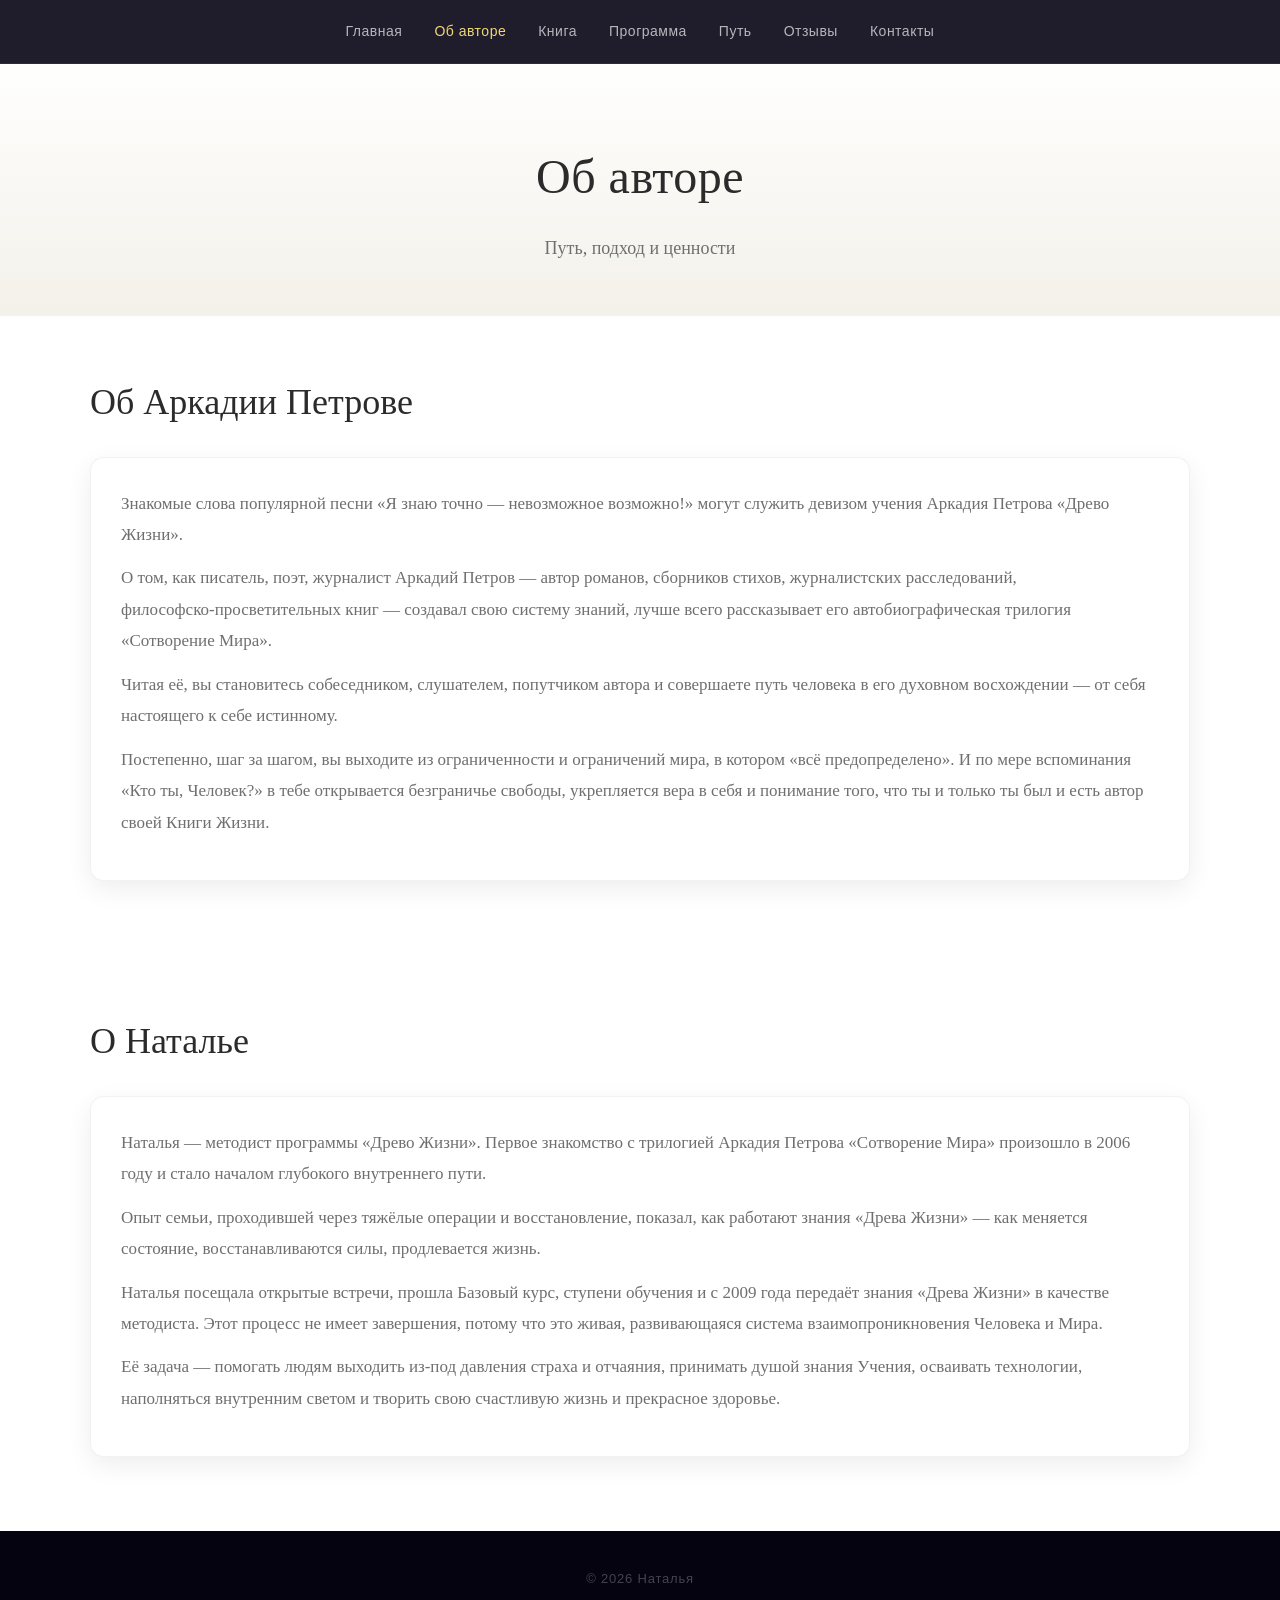
<file: about.html>
<!DOCTYPE html>
<html lang="ru">
<head>
	<meta charset="UTF-8">
	<meta name="viewport" content="width=device-width, initial-scale=1.0">
	<title>Об авторе</title>
	<link rel="stylesheet" href="style.css">
</head>
<body>

<nav>
	<a href="index.html">Главная</a>
	<a href="about.html" aria-current="page">Об авторе</a>
	<a href="book.html">Книга</a>
	<a href="program.html">Программа</a>
	<a href="story.html">Путь</a>
	<a href="reviews.html">Отзывы</a>
	<a href="contacts.html">Контакты</a>
</nav>

<header>
	<h1>Об авторе</h1>
	<p>Путь, подход и ценности</p>
</header>

<div class="container section">
	<h2>Об Аркадии Петрове</h2>
	<div class="card">
		<p>Знакомые слова популярной песни «Я знаю точно — невозможное возможно!» могут служить девизом учения Аркадия Петрова «Древо Жизни».</p>
		<p>О том, как писатель, поэт, журналист Аркадий Петров — автор романов, сборников стихов, журналистских расследований, философско‑просветительных книг — создавал свою систему знаний, лучше всего рассказывает его автобиографическая трилогия «Сотворение Мира».</p>
		<p>Читая её, вы становитесь собеседником, слушателем, попутчиком автора и совершаете путь человека в его духовном восхождении — от себя настоящего к себе истинному.</p>
		<p>Постепенно, шаг за шагом, вы выходите из ограниченности и ограничений мира, в котором «всё предопределено». И по мере вспоминания «Кто ты, Человек?» в тебе открывается безграничье свободы, укрепляется вера в себя и понимание того, что ты и только ты был и есть автор своей Книги Жизни.</p>
	</div>
</div>

<div class="container section">
	<h2>О Наталье</h2>
	<div class="card">
		<p>Наталья — методист программы «Древо Жизни». Первое знакомство с трилогией Аркадия Петрова «Сотворение Мира» произошло в 2006 году и стало началом глубокого внутреннего пути.</p>
		<p>Опыт семьи, проходившей через тяжёлые операции и восстановление, показал, как работают знания «Древа Жизни» — как меняется состояние, восстанавливаются силы, продлевается жизнь.</p>
		<p>Наталья посещала открытые встречи, прошла Базовый курс, ступени обучения и с 2009 года передаёт знания «Древа Жизни» в качестве методиста. Этот процесс не имеет завершения, потому что это живая, развивающаяся система взаимопроникновения Человека и Мира.</p>
		<p>Её задача — помогать людям выходить из‑под давления страха и отчаяния, принимать душой знания Учения, осваивать технологии, наполняться внутренним светом и творить свою счастливую жизнь и прекрасное здоровье.</p>
	</div>
</div>

<footer>
	© 2026 Наталья
</footer>

</body>
</html>
</file>
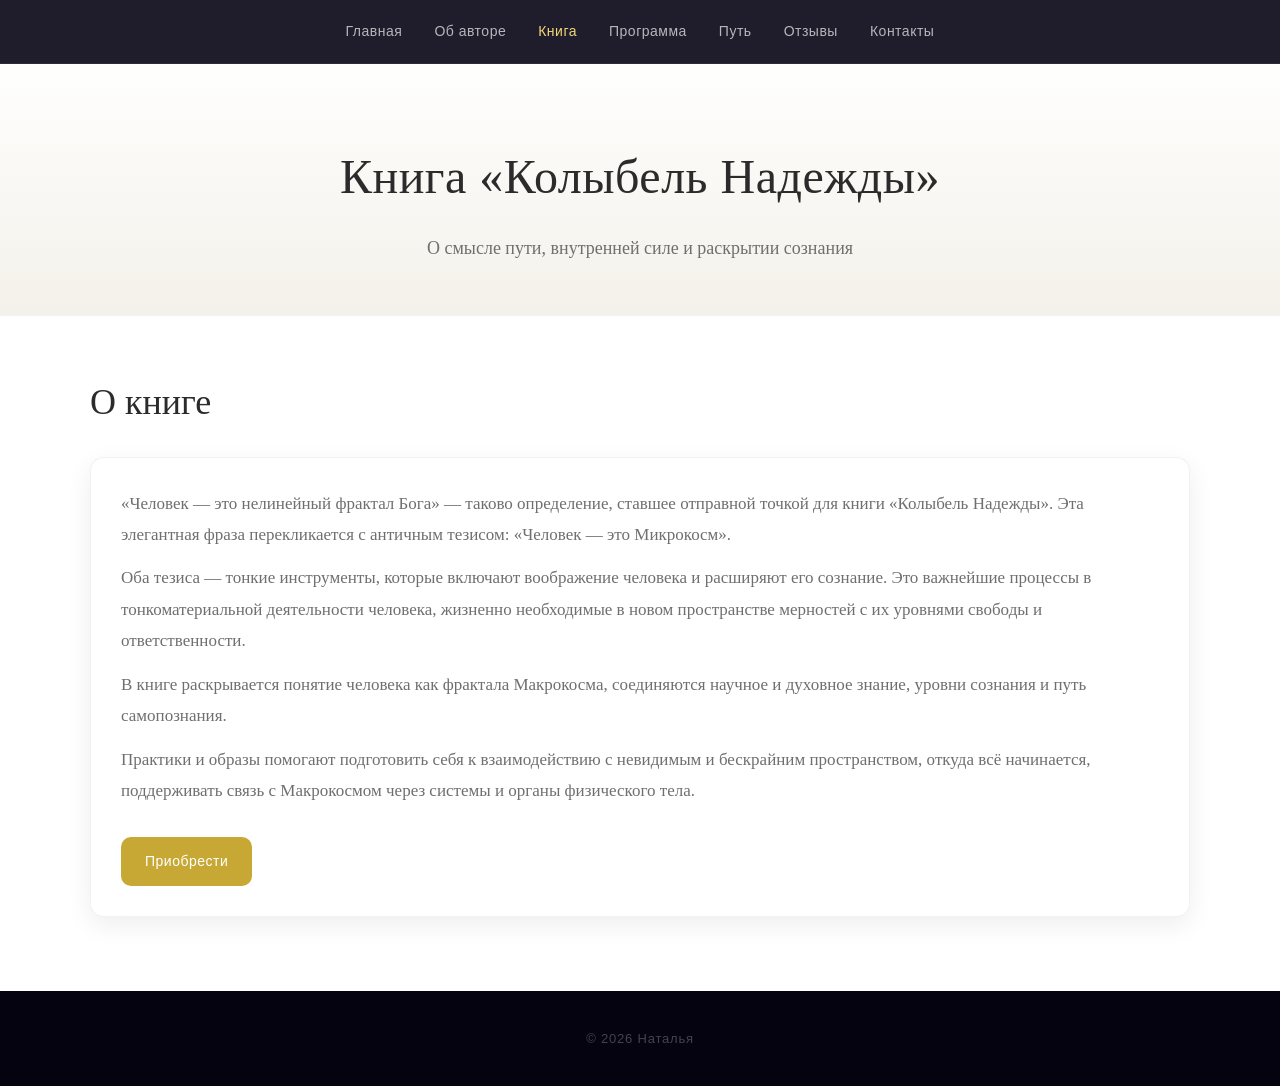
<file: book.html>
<!DOCTYPE html>
<html lang="ru">
<head>
	<meta charset="UTF-8">
	<meta name="viewport" content="width=device-width, initial-scale=1.0">
	<title>Книга «Колыбель Надежды»</title>
	<link rel="stylesheet" href="style.css">
</head>
<body>

<nav>
	<a href="index.html">Главная</a>
	<a href="about.html">Об авторе</a>
	<a href="book.html" aria-current="page">Книга</a>
	<a href="program.html">Программа</a>
	<a href="story.html">Путь</a>
	<a href="reviews.html">Отзывы</a>
	<a href="contacts.html">Контакты</a>
</nav>

<header>
	<h1>Книга «Колыбель Надежды»</h1>
	<p>О смысле пути, внутренней силе и раскрытии сознания</p>
</header>

<div class="container section">
	<h2>О книге</h2>
	<div class="card">
		<p>«Человек — это нелинейный фрактал Бога» — таково определение, ставшее отправной точкой для книги «Колыбель Надежды». Эта элегантная фраза перекликается с античным тезисом: «Человек — это Микрокосм».</p>
		<p>Оба тезиса — тонкие инструменты, которые включают воображение человека и расширяют его сознание. Это важнейшие процессы в тонкоматериальной деятельности человека, жизненно необходимые в новом пространстве мерностей с их уровнями свободы и ответственности.</p>
		<p>В книге раскрывается понятие человека как фрактала Макрокосма, соединяются научное и духовное знание, уровни сознания и путь самопознания.</p>
		<p>Практики и образы помогают подготовить себя к взаимодействию с невидимым и бескрайним пространством, откуда всё начинается, поддерживать связь с Макрокосмом через системы и органы физического тела.</p>
		<a href="contacts.html" class="button">Приобрести</a>
	</div>
</div>

<footer>
	© 2026 Наталья
</footer>

</body>
</html>
</file>
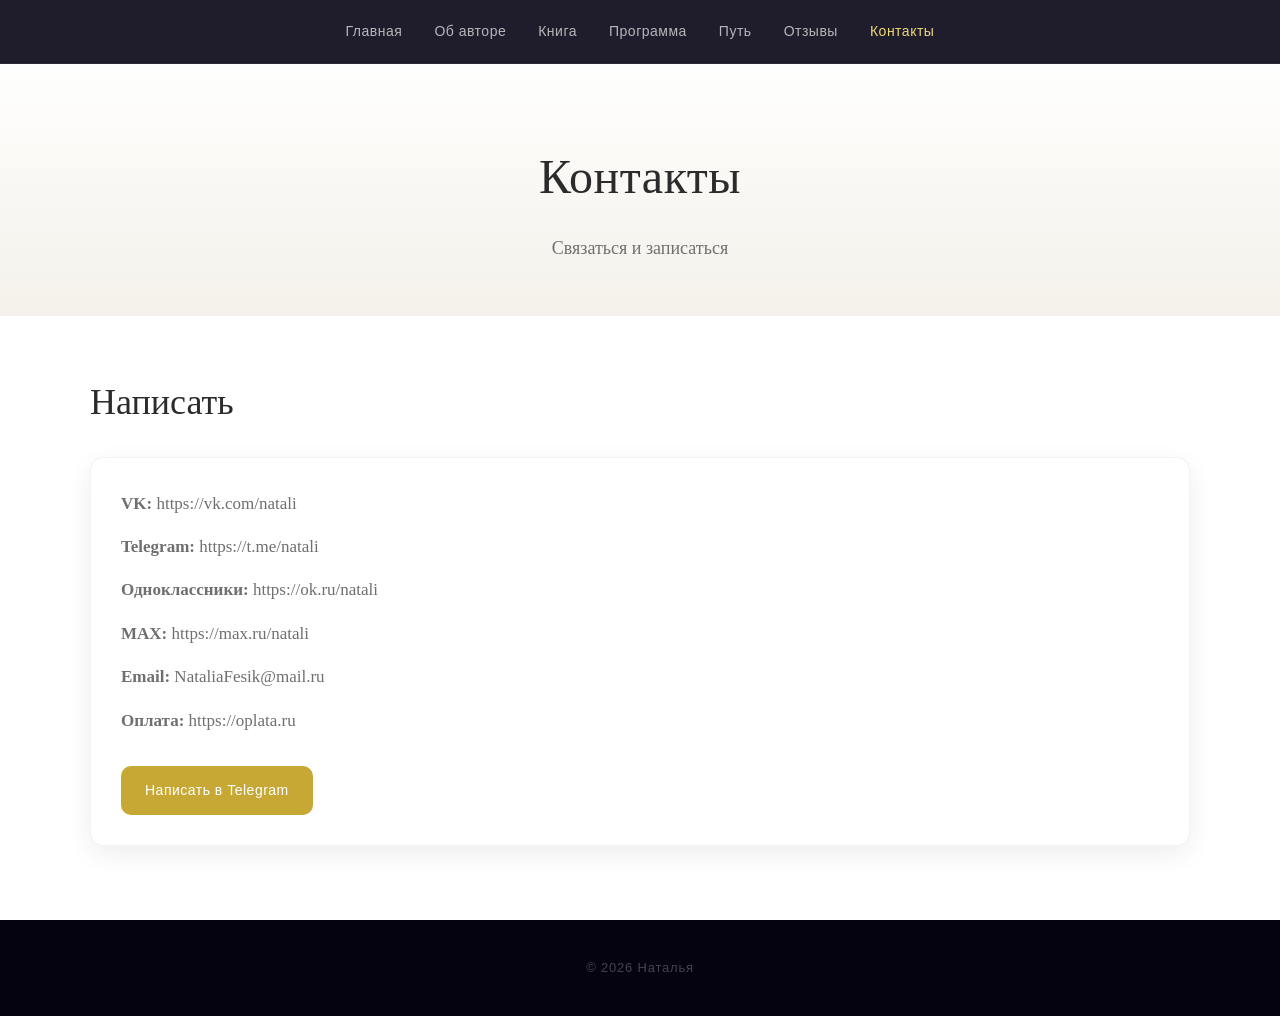
<file: contacts.html>
<!DOCTYPE html>
<html lang="ru">
<head>
	<meta charset="UTF-8">
	<meta name="viewport" content="width=device-width, initial-scale=1.0">
	<title>Контакты</title>
	<link rel="stylesheet" href="style.css">
</head>
<body>

<nav>
	<a href="index.html">Главная</a>
	<a href="about.html">Об авторе</a>
	<a href="book.html">Книга</a>
	<a href="program.html">Программа</a>
	<a href="story.html">Путь</a>
	<a href="reviews.html">Отзывы</a>
	<a href="contacts.html" aria-current="page">Контакты</a>
</nav>

<header>
	<h1>Контакты</h1>
	<p>Связаться и записаться</p>
</header>

<div class="container section">
	<h2>Написать</h2>
	<div class="card">
		<p><strong>VK:</strong> https://vk.com/natali</p>
		<p><strong>Telegram:</strong> https://t.me/natali</p>
		<p><strong>Одноклассники:</strong> https://ok.ru/natali</p>
		<p><strong>MAX:</strong> https://max.ru/natali</p>
		<p><strong>Email:</strong> NataliaFesik@mail.ru</p>
		<p><strong>Оплата:</strong> https://oplata.ru</p>
		<a href="https://t.me/natali" class="button">Написать в Telegram</a>
	</div>
</div>

<footer>
	© 2026 Наталья
</footer>

</body>
</html>
</file>
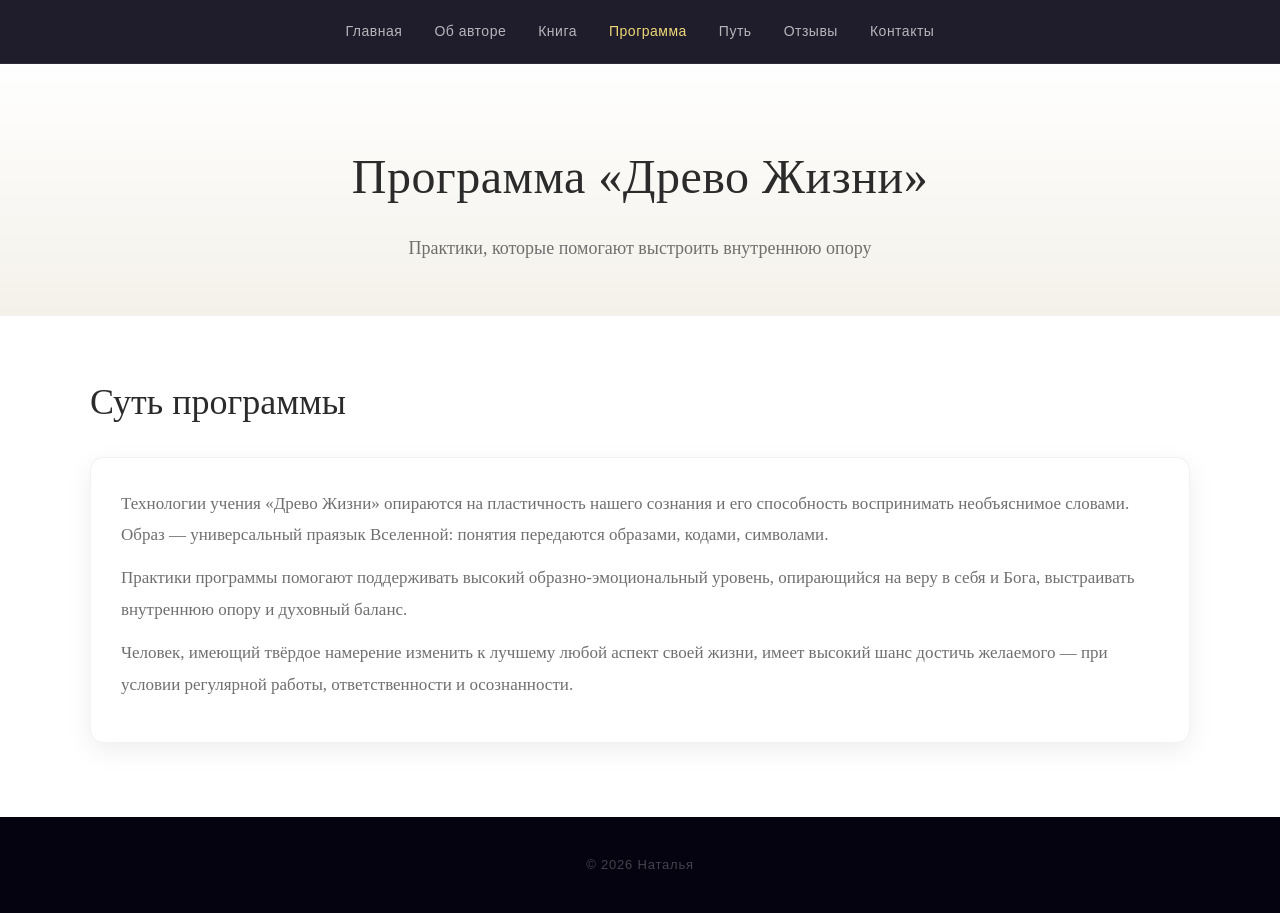
<file: program.html>
<!DOCTYPE html>
<html lang="ru">
<head>
	<meta charset="UTF-8">
	<meta name="viewport" content="width=device-width, initial-scale=1.0">
	<title>Программа «Древо Жизни»</title>
	<link rel="stylesheet" href="style.css">
</head>
<body>

<nav>
	<a href="index.html">Главная</a>
	<a href="about.html">Об авторе</a>
	<a href="book.html">Книга</a>
	<a href="program.html" aria-current="page">Программа</a>
	<a href="story.html">Путь</a>
	<a href="reviews.html">Отзывы</a>
	<a href="contacts.html">Контакты</a>
</nav>

<header>
	<h1>Программа «Древо Жизни»</h1>
	<p>Практики, которые помогают выстроить внутреннюю опору</p>
</header>

<div class="container section">
	<h2>Суть программы</h2>
	<div class="card">
		<p>Технологии учения «Древо Жизни» опираются на пластичность нашего сознания и его способность воспринимать необъяснимое словами. Образ — универсальный праязык Вселенной: понятия передаются образами, кодами, символами.</p>
		<p>Практики программы помогают поддерживать высокий образно‑эмоциональный уровень, опирающийся на веру в себя и Бога, выстраивать внутреннюю опору и духовный баланс.</p>
		<p>Человек, имеющий твёрдое намерение изменить к лучшему любой аспект своей жизни, имеет высокий шанс достичь желаемого — при условии регулярной работы, ответственности и осознанности.</p>
	</div>
</div>

<footer>
	© 2026 Наталья
</footer>

</body>
</html>
</file>
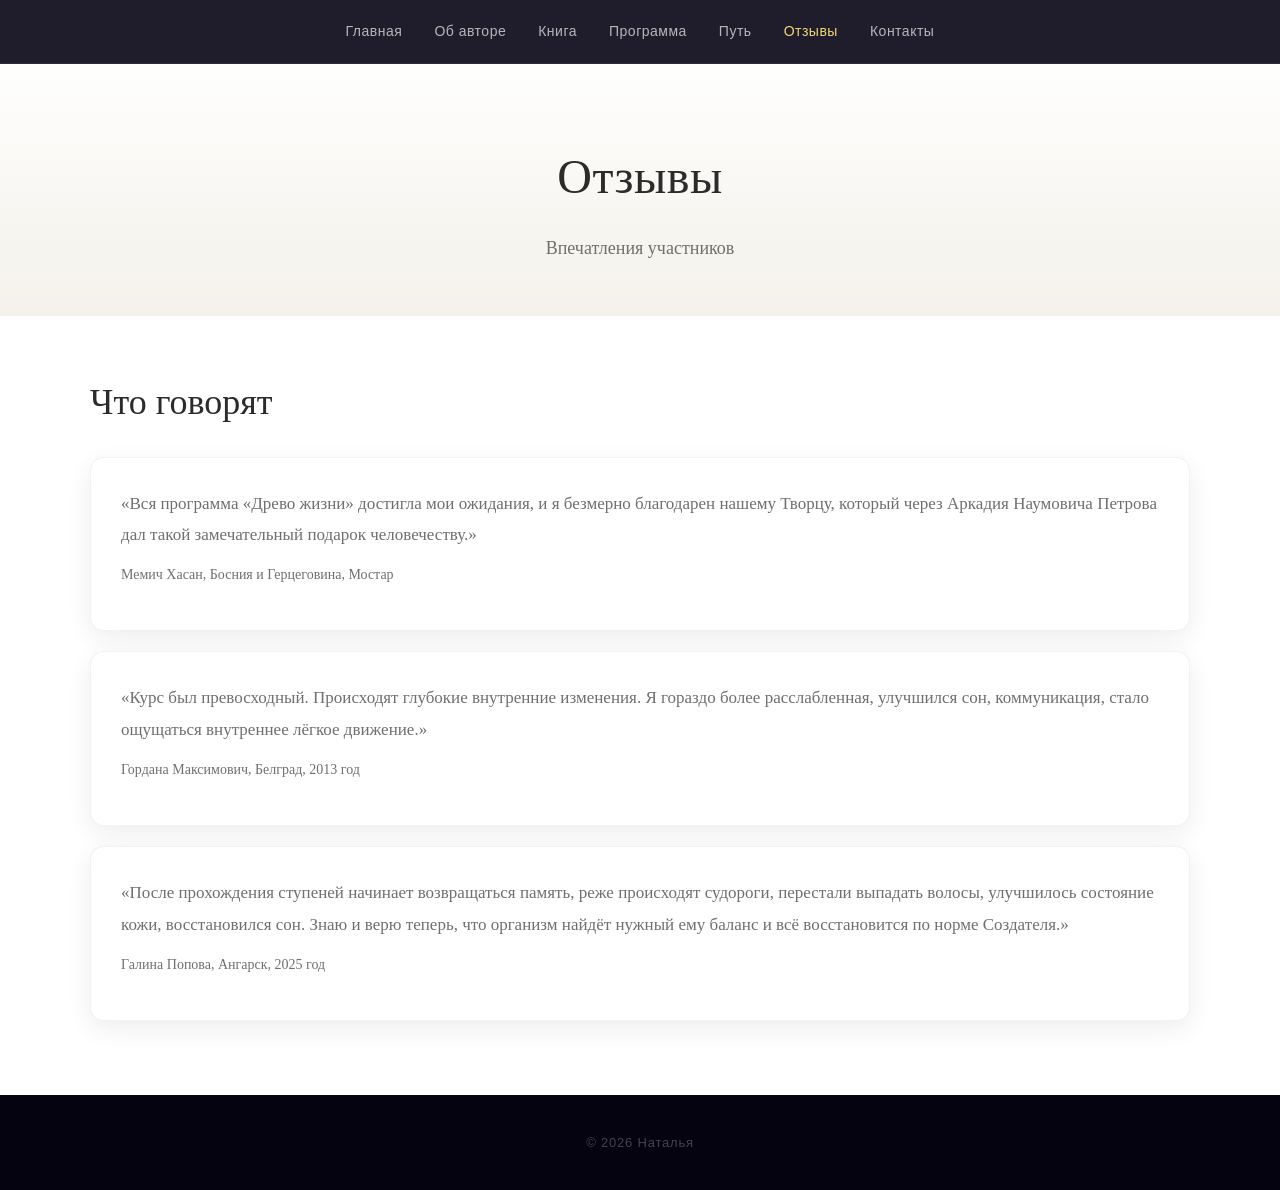
<file: reviews.html>
<!DOCTYPE html>
<html lang="ru">
<head>
	<meta charset="UTF-8">
	<meta name="viewport" content="width=device-width, initial-scale=1.0">
	<title>Отзывы</title>
	<link rel="stylesheet" href="style.css">
</head>
<body>

<nav>
	<a href="index.html">Главная</a>
	<a href="about.html">Об авторе</a>
	<a href="book.html">Книга</a>
	<a href="program.html">Программа</a>
	<a href="story.html">Путь</a>
	<a href="reviews.html" aria-current="page">Отзывы</a>
	<a href="contacts.html">Контакты</a>
</nav>

<header>
	<h1>Отзывы</h1>
	<p>Впечатления участников</p>
</header>

<div class="container section">
	<h2>Что говорят</h2>
	<div class="card">
		<p>«Вся программа «Древо жизни» достигла мои ожидания, и я безмерно благодарен нашему Творцу, который через Аркадия Наумовича Петрова дал такой замечательный подарок человечеству.»</p>
		<p class="small">Мемич Хасан, Босния и Герцеговина, Мостар</p>
	</div>
	<div class="card">
		<p>«Курс был превосходный. Происходят глубокие внутренние изменения. Я гораздо более расслабленная, улучшился сон, коммуникация, стало ощущаться внутреннее лёгкое движение.»</p>
		<p class="small">Гордана Максимович, Белград, 2013 год</p>
	</div>
	<div class="card">
		<p>«После прохождения ступеней начинает возвращаться память, реже происходят судороги, перестали выпадать волосы, улучшилось состояние кожи, восстановился сон. Знаю и верю теперь, что организм найдёт нужный ему баланс и всё восстановится по норме Создателя.»</p>
		<p class="small">Галина Попова, Ангарск, 2025 год</p>
	</div>
</div>

<footer>
	© 2026 Наталья
</footer>

</body>
</html>
</file>
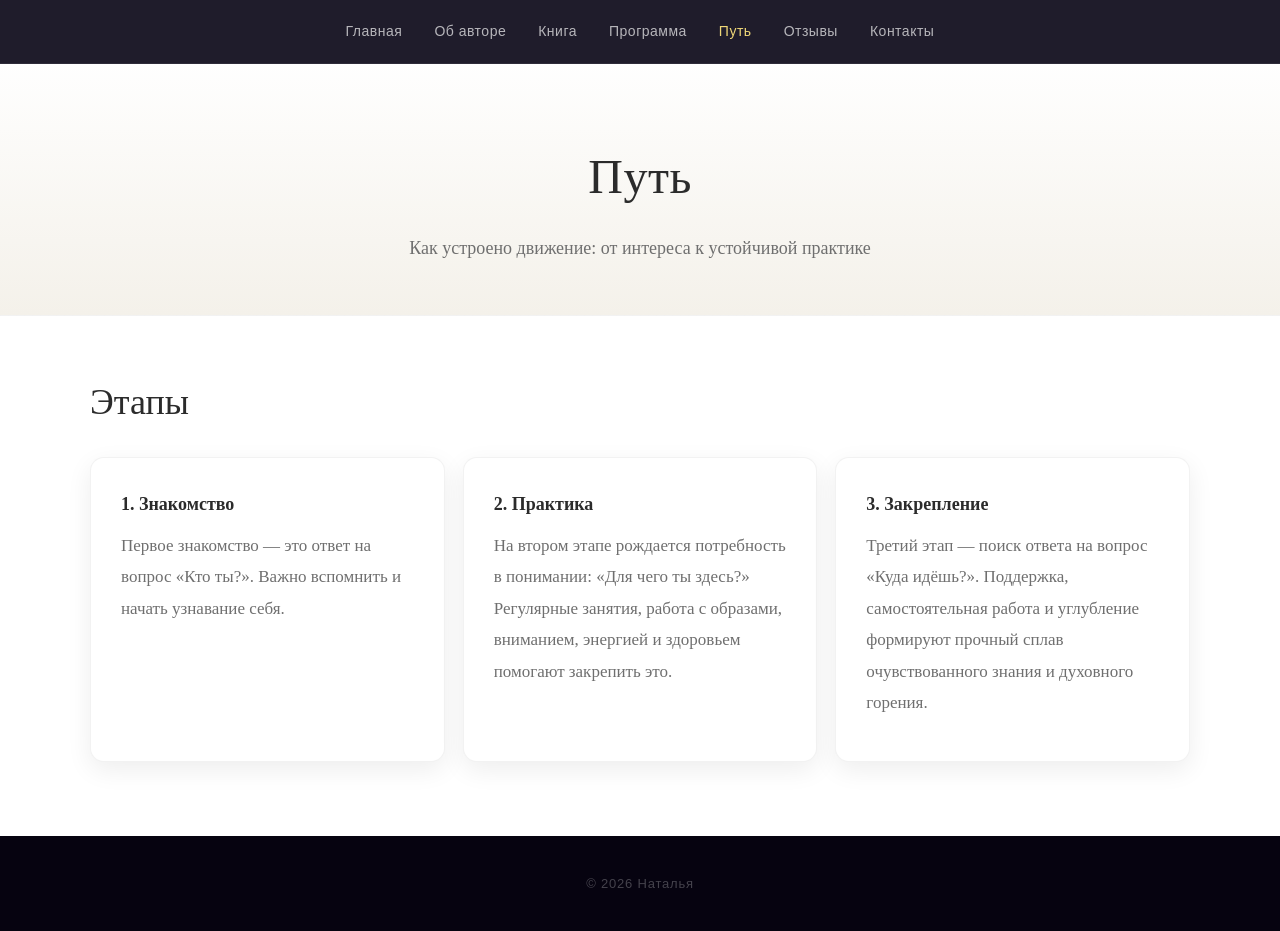
<file: story.html>
<!DOCTYPE html>
<html lang="ru">
<head>
	<meta charset="UTF-8">
	<meta name="viewport" content="width=device-width, initial-scale=1.0">
	<title>Путь</title>
	<link rel="stylesheet" href="style.css">
</head>
<body>

<nav>
	<a href="index.html">Главная</a>
	<a href="about.html">Об авторе</a>
	<a href="book.html">Книга</a>
	<a href="program.html">Программа</a>
	<a href="story.html" aria-current="page">Путь</a>
	<a href="reviews.html">Отзывы</a>
	<a href="contacts.html">Контакты</a>
</nav>

<header>
	<h1>Путь</h1>
	<p>Как устроено движение: от интереса к устойчивой практике</p>
</header>

<div class="container section">
	<h2>Этапы</h2>
	<div class="grid">
		<div class="card">
			<h3>1. Знакомство</h3>
			<p>Первое знакомство — это ответ на вопрос «Кто ты?». Важно вспомнить и начать узнавание себя.</p>
		</div>
		<div class="card">
			<h3>2. Практика</h3>
			<p>На втором этапе рождается потребность в понимании: «Для чего ты здесь?» Регулярные занятия, работа с образами, вниманием, энергией и здоровьем помогают закрепить это.</p>
		</div>
		<div class="card">
			<h3>3. Закрепление</h3>
			<p>Третий этап — поиск ответа на вопрос «Куда идёшь?». Поддержка, самостоятельная работа и углубление формируют прочный сплав очувствованного знания и духовного горения.</p>
		</div>
	</div>
</div>

<footer>
	© 2026 Наталья
</footer>

</body>
</html>
</file>
<file: style.css>
/* ============================================================
   RESET & VARIABLES
   ============================================================ */
* {
	margin: 0;
	padding: 0;
	box-sizing: border-box;
}

html {
	scroll-behavior: smooth;
}

:root {
	--gold: #c8a835;
	--gold-light: #f0d878;
	--text: #2b2b2b;
	--muted: #6f6f6f;
	--bg: #fdfcf8;
	--warm: #faf6f0;
}

body {
	font-family: 'Cormorant Garamond', Georgia, serif;
	color: var(--text);
	line-height: 1.8;
}

/* ============================================================
   NAVIGATION
   ============================================================ */
nav {
	position: fixed;
	top: 0;
	left: 0;
	right: 0;
	z-index: 200;
	background: rgba(7, 4, 21, 0.9);
	backdrop-filter: blur(14px);
	-webkit-backdrop-filter: blur(14px);
	padding: 15px 24px;
	text-align: center;
	border-bottom: 1px solid rgba(255, 255, 255, 0.07);
}

nav a {
	display: inline-block;
	color: rgba(255, 255, 255, 0.68);
	text-decoration: none;
	margin: 4px 14px;
	font-size: 14px;
	letter-spacing: 0.5px;
	font-family: 'Inter', 'Helvetica Neue', sans-serif;
	font-weight: 400;
	transition: color 0.25s;
}

nav a:hover,
nav a[aria-current="page"] {
	color: var(--gold-light);
}

/* ============================================================
   HERO
   ============================================================ */
.hero {
	min-height: 100vh;
	display: flex;
	align-items: center;
	justify-content: center;
	text-align: center;
	color: white;
	position: relative;
	overflow: hidden;
	background:
		radial-gradient(ellipse 65% 45% at 50% 12%, rgba(255, 248, 200, 0.88) 0%, rgba(240, 190, 65, 0.55) 35%, transparent 72%),
		radial-gradient(ellipse 100% 55% at 50% -8%, rgba(255, 255, 240, 0.65) 0%, transparent 68%),
		radial-gradient(ellipse 52% 70% at 8% 95%, rgba(140, 60, 220, 0.52) 0%, transparent 65%),
		radial-gradient(ellipse 52% 70% at 92% 95%, rgba(50, 130, 240, 0.48) 0%, transparent 65%),
		linear-gradient(170deg,
			#05000f 0%,
			#12032e 7%,
			#380870 16%,
			#681888 24%,
			#952a18 33%,
			#c06820 42%,
			#e0b840 51%,
			#ecd878 59%,
			#f8f0c0 67%,
			#f0f5ff 78%,
			#c8dcff 100%
		);
}

.hero::after {
	content: '';
	position: absolute;
	inset: 0;
	background: radial-gradient(ellipse at 50% 50%, transparent 25%, rgba(5, 0, 20, 0.28) 100%);
	pointer-events: none;
}

.hero-content {
	position: relative;
	z-index: 1;
	padding: 100px 24px 50px;
}

.hero-content h1 {
	font-size: clamp(40px, 7vw, 76px);
	font-weight: 300;
	letter-spacing: 4px;
	text-shadow: 0 2px 40px rgba(0, 0, 0, 0.4);
	margin-bottom: 16px;
}

.hero-content .subtitle {
	font-size: clamp(17px, 2.5vw, 23px);
	font-weight: 300;
	opacity: 0.85;
	letter-spacing: 1px;
	margin-bottom: 10px;
}

.hero-content .tagline {
	font-size: 13px;
	letter-spacing: 4px;
	opacity: 0.6;
	font-family: 'Inter', sans-serif;
	font-weight: 300;
	text-transform: uppercase;
	margin-bottom: 48px;
}

.btn-hero {
	display: inline-block;
	padding: 14px 42px;
	border: 1px solid rgba(255, 255, 255, 0.45);
	color: white;
	text-decoration: none;
	letter-spacing: 2px;
	font-family: 'Inter', sans-serif;
	font-size: 13px;
	font-weight: 400;
	transition: all 0.3s;
	background: rgba(255, 255, 255, 0.08);
}

.btn-hero:hover {
	background: rgba(255, 255, 255, 0.18);
	border-color: rgba(255, 255, 255, 0.7);
}

/* ============================================================
   SHARED LAYOUT
   ============================================================ */
.container {
	max-width: 1100px;
	margin: 0 auto;
	padding: 0 28px;
}

.section {
	padding: 95px 0;
}

.two-col {
	display: grid;
	grid-template-columns: 1fr 1fr;
	gap: 72px;
	align-items: center;
}

.center { text-align: center; }

/* ============================================================
   TEXT BLOCKS
   ============================================================ */
.text-block h2 {
	font-size: clamp(27px, 3.8vw, 40px);
	font-weight: 400;
	margin-bottom: 26px;
	letter-spacing: 0.3px;
}

.text-block.light h2 {
	color: var(--gold-light);
}

.text-block p {
	font-size: 17px;
	color: var(--muted);
	margin-bottom: 24px;
	line-height: 1.88;
}

.text-block.light p {
	color: rgba(255, 255, 255, 0.72);
}

.book-subtitle {
	font-size: 19px !important;
	font-style: italic;
	color: rgba(255, 255, 255, 0.45) !important;
	margin-bottom: 20px !important;
}

.muted {
	color: var(--muted);
	margin-top: 10px;
	font-size: 16px;
	font-family: 'Inter', sans-serif;
}

/* ============================================================
   SECTION BACKGROUNDS
   ============================================================ */
.section-light {
	background: var(--bg);
}

.section-warm {
	background: linear-gradient(140deg, #faf6f0 0%, #f4f0e8 100%);
}

/* ============================================================
   PHOTO PLACEHOLDERS
   ============================================================ */
.photo-wrap {
	display: flex;
	justify-content: center;
}

.photo-frame {
	background: linear-gradient(145deg, #ede9f5 0%, #f0e8e4 100%);
	border-radius: 14px;
	box-shadow: 0 16px 50px rgba(0, 0, 0, 0.1);
	position: relative;
	overflow: hidden;
}

/* silhouette body */
.photo-frame::before {
	content: '';
	position: absolute;
	bottom: 0;
	left: 50%;
	transform: translateX(-50%);
	width: 56%;
	height: 56%;
	background: rgba(170, 160, 195, 0.32);
	border-radius: 100px 100px 0 0;
}

/* silhouette head */
.photo-frame::after {
	content: '';
	position: absolute;
	bottom: 54%;
	left: 50%;
	transform: translateX(-50%);
	width: 27%;
	aspect-ratio: 1;
	background: rgba(170, 160, 195, 0.28);
	border-radius: 50%;
}

.photo-frame.portrait {
	width: 280px;
	height: 370px;
}

/* Photo mosaic */
.photos-mosaic {
	display: grid;
	grid-template-columns: 1fr 1fr;
	gap: 14px;
}

.photo-frame.mosaic-main {
	grid-column: 1 / -1;
	height: 215px;
}

.photo-frame.mosaic-sm {
	height: 162px;
}

/* ============================================================
   BOOK (DARK) SECTION
   ============================================================ */
.section-dark {
	background:
		radial-gradient(ellipse 80% 50% at 50% -10%, rgba(30, 80, 180, 0.18) 0%, transparent 70%),
		linear-gradient(180deg, #071428 0%, #0c2040 28%, #123060 58%, #1a4880 100%);
	color: white;
	padding: 95px 0;
	position: relative;
	overflow: hidden;
}

/* Mountain silhouette */
.mountain-bg {
	position: absolute;
	bottom: 0;
	left: 0;
	right: 0;
	height: 55%;
	background:
		url("data:image/svg+xml,%3Csvg xmlns='http://www.w3.org/2000/svg' viewBox='0 0 1440 320' preserveAspectRatio='none'%3E%3Cpath d='M0,320 L0,200 L100,150 L180,185 L280,100 L380,140 L500,58 L600,90 L720,18 L840,80 L960,48 L1080,118 L1180,70 L1300,138 L1440,98 L1440,320Z' fill='rgba(8%2C20%2C52%2C0.65)'/%3E%3Cpath d='M0,320 L0,255 L180,200 L320,235 L480,172 L640,212 L800,162 L960,198 L1120,158 L1300,202 L1440,178 L1440,320Z' fill='rgba(5%2C13%2C35%2C0.8)'/%3E%3Cpath d='M0,320 L0,292 L360,268 L720,278 L1080,264 L1440,272 L1440,320Z' fill='rgba(3%2C8%2C22%2C0.94)'/%3E%3C/svg%3E")
		bottom/cover no-repeat;
	pointer-events: none;
}

.book-wrap {
	display: flex;
	justify-content: center;
	position: relative;
	z-index: 1;
}

.book-cover-frame {
	width: 215px;
	height: 295px;
	background: linear-gradient(145deg, #050e20 0%, #0a1e40 50%, #0e2855 100%);
	border-radius: 4px 14px 14px 4px;
	box-shadow:
		-6px 0 14px rgba(0, 0, 0, 0.5),
		0 20px 60px rgba(0, 0, 0, 0.55),
		0 0 50px rgba(40, 100, 220, 0.12);
	position: relative;
	overflow: hidden;
	display: flex;
	align-items: center;
	justify-content: center;
}

/* Spine shadow */
.book-cover-frame::before {
	content: '';
	position: absolute;
	left: 0;
	top: 0;
	bottom: 0;
	width: 10px;
	background: rgba(0, 0, 0, 0.4);
	border-right: 1px solid rgba(255, 255, 255, 0.04);
}

/* Decorative circles */
.book-circle {
	position: absolute;
	top: 50%;
	left: 50%;
	transform: translate(-50%, -50%);
	width: 134px;
	height: 134px;
	border: 1.5px solid rgba(200, 170, 50, 0.22);
	border-radius: 50%;
}

.book-circle::before {
	content: '';
	position: absolute;
	top: 50%;
	left: 50%;
	transform: translate(-50%, -50%);
	width: 82px;
	height: 82px;
	border: 1px solid rgba(200, 170, 50, 0.13);
	border-radius: 50%;
	background: radial-gradient(circle, rgba(200, 160, 40, 0.07) 0%, transparent 70%);
}

.book-title-text {
	position: relative;
	z-index: 1;
	color: rgba(240, 210, 90, 0.7);
	font-size: 14px;
	text-align: center;
	font-style: italic;
	line-height: 1.75;
	padding: 20px;
}

.btn-book {
	display: inline-block;
	margin-top: 28px;
	padding: 13px 34px;
	border: 1px solid rgba(240, 216, 100, 0.38);
	color: var(--gold-light);
	text-decoration: none;
	letter-spacing: 1.5px;
	font-family: 'Inter', sans-serif;
	font-size: 13px;
	font-weight: 400;
	transition: all 0.3s;
}

.btn-book:hover {
	background: rgba(240, 216, 100, 0.08);
	border-color: rgba(240, 216, 100, 0.8);
}

/* ============================================================
   EARTH SECTION
   ============================================================ */
.section-earth {
	background: linear-gradient(180deg, #060e20 0%, #0d1c3c 40%, #111e48 100%);
	color: white;
	padding: 95px 0;
	position: relative;
	overflow: hidden;
}

.section-earth::before {
	content: '';
	position: absolute;
	inset: 0;
	background: radial-gradient(ellipse 70% 50% at 50% 50%, rgba(20, 60, 140, 0.12) 0%, transparent 70%);
	pointer-events: none;
}

.earth-h {
	font-size: clamp(26px, 4vw, 42px);
	font-weight: 300;
	margin-bottom: 14px;
	letter-spacing: 0.5px;
}

.earth-sub {
	color: rgba(255, 255, 255, 0.55);
	font-size: 16px;
	margin-bottom: 50px;
	font-family: 'Inter', sans-serif;
	font-weight: 300;
}

.globe-wrap {
	font-size: 100px;
	text-align: center;
	margin: 0 0 44px;
	animation: float 7s ease-in-out infinite;
}

.globe-wrap img {
	filter: drop-shadow(0 0 25px rgba(60, 140, 255, 0.35));
	max-width: 220px;
	width: 100%;
	display: block;
	margin: 0 auto;
}

@keyframes float {
	0%, 100% { transform: translateY(0); }
	50% { transform: translateY(-10px); }
}

.locations {
	display: flex;
	flex-wrap: wrap;
	justify-content: center;
	gap: 14px;
	margin-bottom: 36px;
}

.loc {
	background: rgba(255, 255, 255, 0.07);
	border: 1px solid rgba(255, 255, 255, 0.13);
	padding: 10px 22px;
	border-radius: 999px;
	font-family: 'Inter', sans-serif;
	font-size: 14px;
	color: rgba(255, 255, 255, 0.82);
	letter-spacing: 0.3px;
}

.earth-note {
	color: rgba(255, 255, 255, 0.38);
	font-size: 14px;
	font-family: 'Inter', sans-serif;
	letter-spacing: 0.5px;
}

/* ============================================================
   PHOTO FLOAT (Arkady & About Me sections)
   ============================================================ */
.photo-float {
	float: left;
	width: 280px;
	border-radius: 14px;
	margin: 0 36px 24px 0;
	box-shadow: 0 16px 50px rgba(0, 0, 0, 0.12);
	display: block;
	object-fit: cover;
	object-position: center top;
}

@media (max-width: 700px) {
	.photo-float {
		float: none;
		width: 100%;
		margin: 0 0 24px 0;
	}
}

/* ============================================================
   CONTACTS
   ============================================================ */
.section-contacts {
	background: var(--bg);
	padding: 95px 0;
}

.section-contacts h2 {
	font-size: clamp(27px, 3.8vw, 40px);
	font-weight: 400;
	margin-bottom: 0;
}

.contact-grid {
	display: grid;
	grid-template-columns: repeat(3, 1fr);
	gap: 20px;
	margin-top: 50px;
}

.contact-card {
	display: flex;
	flex-direction: column;
	align-items: center;
	padding: 40px 20px 30px;
	text-decoration: none;
	background: white;
	border-radius: 18px;
	box-shadow: 0 6px 28px rgba(0, 0, 0, 0.06);
	border: 1px solid rgba(0, 0, 0, 0.05);
	transition: all 0.3s ease;
	color: var(--text);
}

.contact-card:hover {
	transform: translateY(-5px);
	box-shadow: 0 14px 40px rgba(0, 0, 0, 0.11);
}

.ci {
	width: 64px;
	height: 64px;
	border-radius: 50%;
	display: flex;
	align-items: center;
	justify-content: center;
	font-family: 'Inter', sans-serif;
	font-size: 16px;
	font-weight: 700;
	color: white;
	margin-bottom: 16px;
}

.contact-card span {
	font-family: 'Inter', sans-serif;
	font-size: 13px;
	color: var(--muted);
	letter-spacing: 0.3px;
}

.ci-vk  { background: #4a76a8; }
.ci-tg  { background: #26a5e4; }
.ci-ok  { background: #ee8208; }
.ci-mx  { background: #ff5c00; }
.ci-em  { background: #6b5be2; font-size: 20px; font-weight: 400; }
.ci-pay { background: #2c9e5e; font-size: 20px; font-weight: 400; }

/* ============================================================
   FOOTER
   ============================================================ */
footer {
	background: #060310;
	padding: 36px 24px;
	text-align: center;
	color: rgba(255, 255, 255, 0.25);
	font-family: 'Inter', sans-serif;
	font-size: 13px;
	letter-spacing: 0.8px;
}

/* ============================================================
   LEGACY STYLES (sub-pages: about.html, book.html, etc.)
   ============================================================ */
header {
	text-align: center;
	padding: 80px 20px 50px;
	background: linear-gradient(to bottom, #ffffff, #f4f1ea);
	border-bottom: 1px solid rgba(0, 0, 0, 0.05);
	margin-top: 54px;
}

header h1 {
	font-size: clamp(32px, 5vw, 48px);
	font-weight: 400;
	margin-bottom: 12px;
	letter-spacing: 0.5px;
}

header p {
	font-size: 18px;
	color: var(--muted);
}

.container.section {
	padding-top: 54px;
	padding-bottom: 54px;
}

.card {
	background: white;
	padding: 30px;
	border-radius: 14px;
	box-shadow: 0 8px 26px rgba(0, 0, 0, 0.07);
	border: 1px solid rgba(0, 0, 0, 0.05);
	margin-bottom: 20px;
}

.card p {
	font-size: 17px;
	color: var(--muted);
	margin-bottom: 12px;
	line-height: 1.85;
}

.card .small {
	font-size: 14px;
	color: var(--muted);
}

.grid {
	display: grid;
	grid-template-columns: repeat(3, 1fr);
	gap: 18px;
}

.grid .card h3 {
	font-size: 18px;
	font-weight: 600;
	margin-bottom: 10px;
}

.button {
	display: inline-block;
	padding: 12px 24px;
	margin-top: 18px;
	background: var(--gold);
	color: white;
	text-decoration: none;
	border-radius: 10px;
	font-family: 'Inter', sans-serif;
	font-size: 14px;
	letter-spacing: 0.5px;
	transition: background 0.2s;
}

.button:hover {
	background: #9a7a28;
}

.small {
	font-size: 14px;
	color: var(--muted);
}

h2 {
	font-size: clamp(24px, 3.5vw, 36px);
	font-weight: 400;
	margin-bottom: 22px;
}

/* ============================================================
   RESPONSIVE
   ============================================================ */
@media (max-width: 900px) {
	.two-col {
		grid-template-columns: 1fr;
		gap: 44px;
	}

	.contact-grid {
		grid-template-columns: repeat(2, 1fr);
	}

	.grid {
		grid-template-columns: 1fr;
	}

	.photo-frame.portrait {
		width: 230px;
		height: 300px;
	}

	.photos-mosaic {
		max-width: 420px;
		margin: 0 auto;
	}
}

@media (max-width: 600px) {
	nav a {
		margin: 4px 7px;
		font-size: 12px;
	}

	.contact-grid {
		grid-template-columns: repeat(2, 1fr);
	}

	.hero-content h1 {
		letter-spacing: 2px;
	}

	.photos-mosaic {
		grid-template-columns: 1fr;
	}

	.photo-frame.mosaic-main {
		grid-column: 1;
		height: 180px;
	}

	.photo-frame.mosaic-sm {
		height: 150px;
	}
}
</file>
